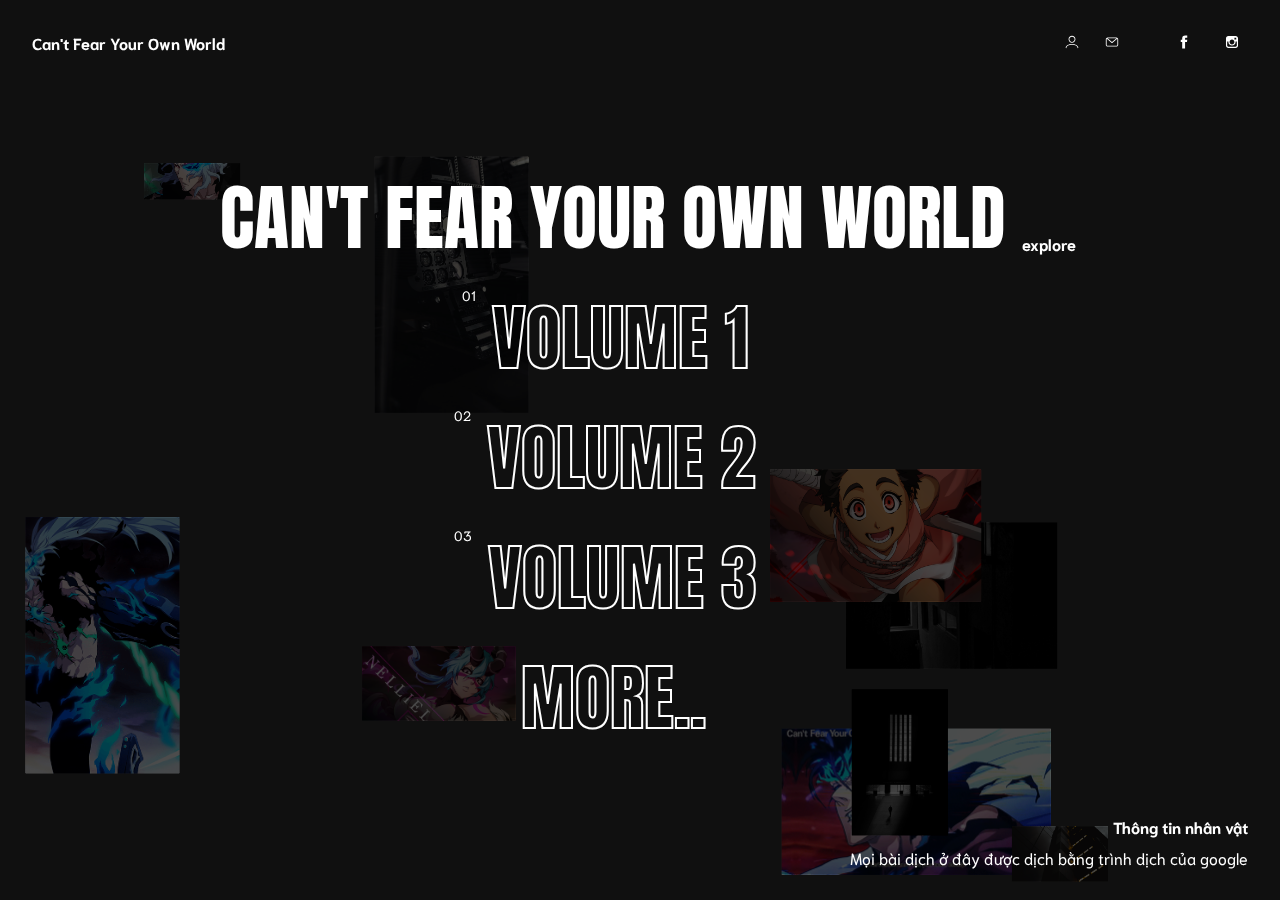
<file: index.html>
<!DOCTYPE html>
<html lang="en" class="no-js">
	<head>
		<meta charset="UTF-8" />
		<meta name="viewport" content="width=device-width, initial-scale=1">
		<title>Bleach Novels | Atom.</title>
		<meta name="description" content="A layout where one can switch between image grid previews." />
		<meta name="keywords" content="image grid, css grid, animation, parallax, layout, template" />
		<meta name="author" content="Codrops" />
		<link rel="icon" href="https://www.bleach-bravesouls.com/assets/img/favicon.ico">
		<link href="https://fonts.googleapis.com/css?family=Anton|Niramit:400,600,700" rel="stylesheet">
		<link rel="stylesheet" type="text/css" href="css/base.css" />
		<script>document.documentElement.className="js";var supportsCssVars=function(){var e,t=document.createElement("style");return t.innerHTML="root: { --tmp-var: bold; }",document.head.appendChild(t),e=!!(window.CSS&&window.CSS.supports&&window.CSS.supports("font-weight","var(--tmp-var)")),t.parentNode.removeChild(t),e};supportsCssVars()||alert("Please view this demo in a modern browser that supports CSS Variables.");</script>
		<!--script src="//tympanus.net/codrops/adpacks/analytics.js"></script-->
	</head>
	<body class="loading">
		<svg class="hidden">
			<symbol id="icon-arrow" viewBox="0 0 24 24">
				<title>arrow</title>
				<polygon points="6.3,12.8 20.9,12.8 20.9,11.2 6.3,11.2 10.2,7.2 9,6 3.1,12 9,18 10.2,16.8 "/>
			</symbol>
		</svg>
		<main>
			<div class="frame">
				<header class="codrops-header">
					<h1 class="codrops-header__title"><a href="/bleachnovels/CFYOW.html">Thông tin nhân vật</a></h1>
					<div class="codrops-header__links">
					Mọi bài dịch ở đây được dịch bằng trình dịch của google
					</div>
				</header>
				<h2 class="pageheader">Can't Fear Your Own World</h2>
				<nav class="menutop">
					<a class="menutop__item">
						<svg class="svg-icon" viewBox="0 0 20 20">
							<path fill="none" d="M10,10.9c2.373,0,4.303-1.932,4.303-4.306c0-2.372-1.93-4.302-4.303-4.302S5.696,4.223,5.696,6.594C5.696,8.969,7.627,10.9,10,10.9z M10,3.331c1.801,0,3.266,1.463,3.266,3.263c0,1.802-1.465,3.267-3.266,3.267c-1.8,0-3.265-1.465-3.265-3.267C6.735,4.794,8.2,3.331,10,3.331z"></path>
							<path fill="none" d="M10,12.503c-4.418,0-7.878,2.058-7.878,4.685c0,0.288,0.231,0.52,0.52,0.52c0.287,0,0.519-0.231,0.519-0.52c0-1.976,3.132-3.646,6.84-3.646c3.707,0,6.838,1.671,6.838,3.646c0,0.288,0.234,0.52,0.521,0.52s0.52-0.231,0.52-0.52C17.879,14.561,14.418,12.503,10,12.503z"></path>
						</svg></a>
					<a class="menutop__item">
						<svg class="svg-icon" viewBox="0 0 20 20">
							<path fill="none" d="M16.999,4.975L16.999,4.975C16.999,4.975,16.999,4.975,16.999,4.975c-0.419-0.4-0.979-0.654-1.604-0.654H4.606c-0.584,0-1.104,0.236-1.514,0.593C3.076,4.928,3.05,4.925,3.037,4.943C3.034,4.945,3.035,4.95,3.032,4.953C2.574,5.379,2.276,5.975,2.276,6.649v6.702c0,1.285,1.045,2.329,2.33,2.329h10.79c1.285,0,2.328-1.044,2.328-2.329V6.649C17.724,5.989,17.441,5.399,16.999,4.975z M15.396,5.356c0.098,0,0.183,0.035,0.273,0.055l-5.668,4.735L4.382,5.401c0.075-0.014,0.145-0.045,0.224-0.045H15.396z M16.688,13.351c0,0.712-0.581,1.294-1.293,1.294H4.606c-0.714,0-1.294-0.582-1.294-1.294V6.649c0-0.235,0.081-0.445,0.192-0.636l6.162,5.205c0.096,0.081,0.215,0.122,0.334,0.122c0.118,0,0.235-0.041,0.333-0.12l6.189-5.171c0.099,0.181,0.168,0.38,0.168,0.6V13.351z"></path>
						</svg>
					</a>
					
					<a class="menutop__item menutop__item--social" href="https://fb.com/thaitran9x">
					<svg class="svg-icon" viewBox="0 0 20 20">
							<path fill="none" d="M11.344,5.71c0-0.73,0.074-1.122,1.199-1.122h1.502V1.871h-2.404c-2.886,0-3.903,1.36-3.903,3.646v1.765h-1.8V10h1.8v8.128h3.601V10h2.403l0.32-2.718h-2.724L11.344,5.71z"></path>
						</svg></a>
					<a class="menutop__item menutop__item--social" href="https://instagram.com/anton.thai">
					<svg class="svg-icon" viewBox="0 0 20 20">
							<path fill="none" d="M14.52,2.469H5.482c-1.664,0-3.013,1.349-3.013,3.013v9.038c0,1.662,1.349,3.012,3.013,3.012h9.038c1.662,0,3.012-1.35,3.012-3.012V5.482C17.531,3.818,16.182,2.469,14.52,2.469 M13.012,4.729h2.26v2.259h-2.26V4.729z M10,6.988c1.664,0,3.012,1.349,3.012,3.012c0,1.664-1.348,3.013-3.012,3.013c-1.664,0-3.012-1.349-3.012-3.013C6.988,8.336,8.336,6.988,10,6.988 M16.025,14.52c0,0.831-0.676,1.506-1.506,1.506H5.482c-0.831,0-1.507-0.675-1.507-1.506V9.247h1.583C5.516,9.494,5.482,9.743,5.482,10c0,2.497,2.023,4.52,4.518,4.52c2.494,0,4.52-2.022,4.52-4.52c0-0.257-0.035-0.506-0.076-0.753h1.582V14.52z"></path>
						</svg></a>
				</nav>
			</div>
			<nav class="menu">
				<div class="menu__item">
					<span class="menu__item-number"></span>
					<span class="menu__item-textwrap"><span class="menu__item-text">Can't Fear Your Own World</span></span>
					<a class="menu__item-link">explore</a>
				</div>
				<div class="menu__item">
					<span class="menu__item-number">01</span>
					<span class="menu__item-textwrap"><span class="menu__item-text"> Volume 1</span></span>
					<a class="menu__item-link">explore</a>
				</div>
				<div class="menu__item">
					<span class="menu__item-number">02</span>
					<span class="menu__item-textwrap"><span class="menu__item-text">Volume 2</span></span>
					<a class="menu__item-link">explore</a>
				</div>
				<div class="menu__item">
					<span class="menu__item-number">03</span>
					<span class="menu__item-textwrap"><span class="menu__item-text">Volume 3</span></span>
					<a class="menu__item-link">explore</a>
				</div>
				<div class="menu__item">
					<span class="menu__item-number"></span>
					<span class="menu__item-textwrap"><span class="menu__item-text">More..</span></span>
					<a class="menu__item-link">explore</a>
				</div>
			</nav>
			<div class="page page--preview">
				<div class="gridwrap">
					<div class="grid grid--layout-1">
						<div class="grid__item" style="background-image: url(img/1.png)"></div>
						<div class="grid__item" style="background-image: url(img/6.png)"></div>
						<div class="grid__item" style="background-image: url(img/No1.gif)"></div>
						<div class="grid__item" style="background-image: url(img/4.jpg)"></div>
						
						<div class="grid__item" style="background-image: url(img/2.jpg)"></div>
						<div class="grid__item" style="background-image: url(img/5.png)"></div>
						<div class="grid__item" style="background-image: url(img/6.jpg)"></div>
						<div class="grid__item" style="background-image: url(img/3.jpg)"></div>
						<div class="grid__item" style="background-image: url(img/hikone.png)"></div>
					</div>
					
				
					<div class="grid grid--layout-2">
						<div class="grid__item" style="background-image: url(img/vol_1/can_t_fear_your_own_world__tokinada_and_hikone_by_blackbommer22_dbjl4py.png)"></div>
						<div class="grid__item" style="background-image: url(img/vol_1/2.png)"></div>
						<div class="grid__item" style="background-image: url(img/vol_1/can_t_fear_your_own_world__3_clans_by_blackbommer22_dbjl6j1.png)"></div>
						
						<div class="grid__item" style="background-image: url(img/vol_1/can_t_fear_your_own_world__grimmjow_jaegerjaquez_by_blackbommer22_dbjl46c.png)"></div>
						<div class="grid__item" style="background-image: url(img/vol_1/12.png)"></div>
						
						<div class="grid__item" style="background-image: url(img/vol_1/can_t_fear_your_own_world__rudbornn_and_bambietta_by_blackbommer22_dbjl0sj.png)"></div>
						<div class="grid__item" style="background-image: url(img/vol_1/can_t_fear_your_own_world__seinosuke_yamada_by_blackbommer22_dbjl1le.png)"></div>
						<div class="grid__item" style="background-image: url(img/vol_1/1.png)"></div>
						<div class="grid__item" style="background-image: url(img/vol_1/can_t_fear_your_own_world__ginjo_and_tsukishima_by_blackbommer22_dbjl5xm.png)"></div>
					</div>
					
					
					<div class="grid grid--layout-3">
						<div class="grid__item" style="background-image: url(img/vol_2/9.png)"></div>
						<div class="grid__item" style="background-image: url(img/No3.gif)"></div>
						<div class="grid__item" style="background-image: url(img/vol_2/3.jpg)"></div>
						<div class="grid__item" style="background-image: url(img/vol_2/4.png)"></div>
						<div class="grid__item" style="background-image: url(img/vol_2/5.png)"></div>
						<div class="grid__item" style="background-image: url(img/vol_2/6.png)"></div>
						<div class="grid__item" style="background-image: url(img/vol_2/2.jpg)"></div>
						<div class="grid__item" style="background-image: url(img/vol_2/8.png)"></div>
						<div class="grid__item" style="background-image: url(img/vol_2/1.jpg)"></div>
						<div class="grid__item" style="background-image: url(img/vol_2/10.png)"></div>
						<div class="grid__item" style="background-image: url(img/vol_2/11.png)"></div>
						<div class="grid__item" style="background-image: url(img/vol_2/12.png)"></div>
					</div>
					
					
					<div class="grid grid--layout-4">
						<div class="grid__item" style="background-image: url(img/vol_3/12.png)"></div>
						<div class="grid__item" style="background-image: url(img/vol_3/2.png)"></div>
						<div class="grid__item" style="background-image: url(img/vol_3/3.jpg)"></div>
						<div class="grid__item" style="background-image: url(img/vol_3/4.png)"></div>
						<div class="grid__item" style="background-image: url(img/vol_3/5.png)"></div>
						<div class="grid__item" style="background-image: url(img/vol_3/10.png)"></div>
						<div class="grid__item" style="background-image: url(img/vol_3/9.png)"></div>
						<div class="grid__item" style="background-image: url(img/vol_3/8.jpg)"></div>
						
					</div>
					
					
					<div class="grid grid--layout-5">
						<div class="grid__item" style="background-image: url(img/1.png)"></div>
						<div class="grid__item" style="background-image: url(img/vol_2/3.jpg)"></div>
						<div class="grid__item" style="background-image: url(img/No10.gif)"></div>
						<div class="grid__item" style="background-image: url(img/4.jpg)"></div>
						<div class="grid__item" style="background-image: url(img/5.png)"></div>
						<div class="grid__item" style="background-image: url(img/6.jpg)"></div>
						<div class="grid__item" style="background-image: url(img/6.png)"></div>
						<div class="grid__item" style="background-image: url(img/2.jpg)"></div>
						<div class="grid__item" style="background-image: url(img/vol_3/12.png)"></div>
					</div>
					<button class="gridback"><svg class="icon icon--arrow"><use xlink:href="#icon-arrow"></use></svg></button>
				</div><!-- /gridwrap -->
				<div class="content">
					<div class="content__item">
					<div class="quote">
						“Không được tìm kiếm sự thẩm mỹ trong chiến tranh.<br/>Hay là tìm sự hấp dẫn của cái chết.<br/>
Đừng có nghĩ cuộc sống bạn là của riêng bạn.<br/>
Nếu mong muốn của bạn là bảo vệ những người đứng đầu của năm quý tộc, thì phải tàn sát tất cả kẻ thù.”<br/>
—-- <br/><p style="text-align: right; font-size: 0.8rem" >Trích Bách khoan toàn thư Shinigami (phiên bản cũ của sách giáo khoa Shino Academy).</p>
						<hr/>
					</div>
					<h3>Sáu tháng kể từ trận chiến bảo vệ Soul King</h3>
					<h4>Lại một trận chiến mới bắt đầu</h4>
					<div style="text-align: justify;">
					<p>Nửa năm sau kết thúc cuộc chiến với Vandenreich, trong lúc Soul Society chỉ mới bắt đầu xây dựng lại đã có một sự cố khủng khiếp xảy ra.</p>
					<p>Nhiều thành viên của tộc Tsunayashiro, một trong bốn quý tộc vĩ đại, đã bị ám sát. Tokinada Tsunayashiro người kế vị cuối cùng trong danh sách đã sống sót và trở thành người đứng đầu mới của gia tộc, có liên quan với một âm mưu lớn liên quan đến chính Soul King.</p>
					<p>Một phần của kế hoạch liên quan đến việc tặng thanh Zanpakuto đánh cắp từ Oh-Etsu Nimaiya có tên là "Ikomikidomoe" cho đứa trẻ tên là Hikone Ubuginu.</p>
					<p>Shunui Kyoraku, Đội trưởng của Đội bảo vệ Tòa án 13, người học tại Học viện Soul Reaper cùng lúc với Tokinada, nghi ngờ về hành động của bạn cùng lớp cũ. Tokinada cũng là người đã giết chết người bạn thân của cựu thành viên Đội bảo vệ Tòa án 13, Kaname Tosen.</p>
					<p>Để làm cho mọi người biết rằng người đứng đầu của Tsunayashiro Clan đã thay đổi, Shuhei Hisagi được yêu cầu xuất bản một bản tin đặc biệt cho Seireitei Bulletin về chủ đề này. Cuối cùng, anh bắt đầu nghiên cứu người đàn ông tên là Tokinada Tsunayashiro.</p>
					<p>Trong khi thu thập thông tin cho bài viết của mình, Shuhei đến thế giới của người sống để thăm Kisuke Urahara. Ở đó anh biết rằng Ichigo Kurosaki không ở đây. Kisuke phỏng đoán rằng Ichigo có thể đã bị ai đó dụ dỗ khỏi Karakura Town.</p>
					<p>Đúng như dự đoán, Karakura Town đã bị cắt đứt dưới tay của một kẻ thù vô danh. Chủ mưu của âm mưu này là hai người gần gũi với Tokinada: người sáng lập tôn giáo mới "Xcution", Aura Michibane, và đồng phạm của cô, Fullbringer Yukio.</p>
					<p>Mặc dù Aura không có bất kỳ năng lực Fullbring độc nhất nào của riêng mình, chỉ là khả năng điều khiển linh lực cơ bản. Tuy nhiên, sức mạnh đó thôi cũng đủ để cô vượt qua Kisuke, và kết quả cuối cùng của trận chiến là Kisuke bị Aura bắt giử.</p>
					<p>Trong khi đó, theo lệnh từ Tokinada, Hikone Ubuginu bắt đầu chiến đấu chống lại Quincies và Arrancars còn sống sót trong Hueco Mundo. Hikone cũng xuất hiện ở Quận Rukon và vượt qua trận chiến với cả Fullbringers và Soul Reaper. Cậu ta có thể áp đảo bất kỳ đối thủ nào nhờ sức mạnh khủng khiếp của Zanpakuto.</p>
					<p>Các trận chiến trong Thế giới loài người, Soul Society và Hueco Mundo đều là một phần trong kế hoạch của Tokinada, và không lâu sau đó, kế hoạch đó sẽ thành hiện thực.</p>
					<p>Bí ẩn của Soul King, sự trả giá cho những sai trái cổ xưa của Soul Society và giới hạn của đạo đức con người sẽ được tiết lộ và thử bởi âm mưu này.</p>
					Soul Reaper duy nhất nắm giữ chìa khóa cho cuộc xung đột này. Một Soul Reaper vẫn chưa đạt được Bankai và không phù hợp để cứu thế giới: Đội phó đội 9, Shuhei Hisagi. </p>
					<p>Câu chuyện này liên quan đến sự phát triển và niềm tự hào của một Soul Reaper, nhưng nó là ánh sáng cho thế giới mới.</p>
						
					</div>
						<br/><p style="text-align: right; font-size: 1rem" >Các bạn có thể <a href="https://missstormcaller.tumblr.com/CFYOW">xem bản eng đầy đủ tại đây</a>!</p>
					</div>
					
					
					
					
					<div class="content__item">
						<a href="https://missstormcaller.tumblr.com/post/160279800132/cant-fear-your-own-world-part-1-full-translation">Phần mở đầu</a> <hr/><br/>
						<a href="http://missstormcaller.tumblr.com/post/160685232502/cant-fear-your-own-world-part-2-full-translation">Chapter 1: Kaname & AIZEN / Tokinada & Hikone (by missstormcaller)</a> <hr/>
						<a href="http://missstormcaller.tumblr.com/post/161581926832/cant-fear-your-own-world-part-3-full-translation">Chapter 2: Shūhei & Kūkaku / Shūhei & GINJŌ / Shūhei & Shunsui (by missstormcaller)</a> <hr/>
						<a href="http://missstormcaller.tumblr.com/post/162010080312/cant-fear-your-own-world-part-4-full-translation">(Chapter 3 - 1 of 2) by missstormcaller</a> <hr/>
						<a href="http://missstormcaller.tumblr.com/post/162965370737/cant-fear-your-own-world-part-5-full-translation">(Chapter 3 - 2 of 2) by missstormcaller</a> <hr/>
						<a href="http://missstormcaller.tumblr.com/post/163610205357/cant-fear-your-own-world-part-6-full-translation">Chapter 4: Ikkaku & Yumichika / Shūhei & Hanatarō / Shunsui & Tokinada (by missstormcaller)</a> <hr/>
						<a href="http://missstormcaller.tumblr.com/post/165156414547/cant-fear-your-own-world-part-7-full-translation">Chapter 5 & Epilogue: Yoruichi & Byakuya & Tokinada / Tokinada & Kaname flashback(by missstormcaller)</a> <hr/><br/>
												<p style="text-align: right; font-size: 1rem" >Download: <a href="https://www.deviantart.com/blackbommer22/gallery/63888076/Can-t-Fear-Your-Own-World-Part-I">Scanned sketches by hypnodarkrai</a></p>
						
					</div>
					<div class="content__item">
						<a href="http://missstormcaller.tumblr.com/post/170196591922/cant-fear-your-own-world-volii-part-1-full">Mở đầu + Chap 6 + 7 (1/3): Tokinada origins & Tusnayahiro Family / URAHARA & Shūhei</a> <hr/>
						<a href="http://missstormcaller.tumblr.com/post/170584984767/cant-fear-your-own-world-volii-part-2-full">Chapter 7 (2/3): Candice, Mayuri and his zombie Corpse Corps (by missstormcaller)</a> <hr/>
						<a href="http://missstormcaller.tumblr.com/post/172101705472/cant-fear-your-own-world-vol-ii-part-3-full">Chapter 7 (3/3): URAHARA & Shūhei / Orihime confirmed as a fullbringer (by missstormcaller)</a> <hr/>
						<a href="http://missstormcaller.tumblr.com/post/176455863107/cant-fear-your-own-world-vol-ii-part-4-full">Chapter 8 - 1/2: HARRIBEL & Nel / Grimmjow & Shinji / URAHARA & Shūhei (by missstormcaller)</a> <hr/>
						<a href="http://missstormcaller.tumblr.com/post/177210168272/cant-fear-your-own-world-vol-ii-part-5-full">Chapter 8 - 2/2: Quincy vs. Arrancar / Ichigo and others are in West Japan (by missstormcaller)</a> <hr/>
						<a href="http://missstormcaller.tumblr.com/post/177699306957/cant-fear-your-own-world-vol-ii-part-6-full">Chapter 9 (1/3): GINJŌ & TSUKISHIMA vs. Grimmjow (by missstormcaller)</a> <hr/>
						<a href="http://missstormcaller.tumblr.com/post/178710357217/cant-fear-your-own-world-vol-ii-part-7-full">Chapter 9 (2/3): Grimmjow vs. Luppi / Shinji & Hikone (by missstormcaller)</a> <hr/>
						<a href="http://missstormcaller.tumblr.com/post/179056030917/cant-fear-your-own-world-vol-ii-part-8-full">Chap 9 (3/3): Grimmjow vs. Luppi (by missstormcaller)</a> <hr/>
						<a href="http://missstormcaller.tumblr.com/post/181779241607/cant-fear-your-own-world-vol-ii-part-9-full">Chap 10 (1/2): Shūhei vs. Aura (by missstormcaller)</a> <hr/>
						<a href="http://missstormcaller.tumblr.com/post/182720423517/cant-fear-your-own-world-vol-ii-part-10-full">Chap 10 (2/2): Shūhei vs. Aura (by missstormcaller)</a> <hr/>
						<a href="http://missstormcaller.tumblr.com/post/183192076532/cant-fear-your-own-world-vol-ii-part-11-full">Chap 11 (1/2): Grimmjow vs. Luppi (by missstormcaller)</a> <hr/>
						<a href="http://missstormcaller.tumblr.com/post/183389761892/cant-fear-your-own-world-vol-ii-part-12-full">Chap 11 (2/2): Yoruichi & Soi-Fon vs. Tokinada (by missstormcaller)</a> <hr/>
						<a href="http://missstormcaller.tumblr.com/post/183588177542/cant-fear-your-own-world-vol-ii-part-13-full">Chap 12: Shūhei vs. Aura / Aura Origin (by missstormcaller)</a> <hr/>
						<a href="https://missstormcaller.tumblr.com/post/184828573102/cant-fear-your-own-world-vol-ii-part-14-full">Chap 13: URAHARA vs. Aura (by missstormcaller)</a> <hr/>
						<a href="https://missstormcaller.tumblr.com/post/185478384102/cant-fear-your-own-world-vol-ii-part-15-full">Chap 14 (1/2): Hikone vs. Arrancar & Fullbringers & Quincies (by missstormcaller)</a> <hr/>
						<a href="https://missstormcaller.tumblr.com/post/186949471617/cant-fear-your-own-world-vol-ii-part-16-full">Chap 14 (2/2): Hikone vs. Arrancar & Fullbringers & Quincies (by missstormcaller)</a> <hr/>
						<a href="https://www.reddit.com/r/bleach/comments/9nr3bb/1st_portion_of_cant_fear_your_own_world_ii_part/">Chap 15: Yoruichi & Soi-Fon vs. Tokinada (by scheneizel)</a> <hr/>
						<a href="https://www.reddit.com/r/bleach/comments/9p2oxv/2nd_portion_of_cant_fear_your_own_world_ii_part/">Chap 16: Alliance are recruited / Aura & Tokinada / Shūhei & Urahara Shop (by scheneizel)</a> <hr/>
						<a href="https://www.reddit.com/r/bleach/comments/9rwobn/first_half_of_cant_fear_your_own_world_ii_part_15/">Chap 17: Alliance of Soul Reapers & Arrancars & Fullbringers & Quincies (by scheneizel)</a> <hr/>
						<a href="https://www.reddit.com/r/bleach/comments/9t2mej/second_half_of_cant_fear_your_own_world_ii_part/">Chap 18: Alliance head to Valley of Screams / Shinji's bankai (by scheneizel)</a> <hr/>
						
						<p style="text-align: right; font-size: 1rem" >Download: <a href="https://imgur.com/a/ZN3yVxS">Scanned sketches by hypnodarkrai</a></p>
						<p style="text-align: right; font-size: 1rem" >Download: <a href="https://imgur.com/a/iE1jSF8">Scanned colour sketches by hypnodarkrai</a></p>
												
					</div>
					<div class="content__item">
						Nothing here !!!
					</div>
					<div class="content__item">
						Nothing here !!!
					</div>
				</div>
			</div><!-- /page -->
		</main>
		<script src="js/imagesloaded.pkgd.min.js"></script>
		<script src="js/TweenMax.min.js"></script>
		<script src="js/AnimatedGridPreviews.js"></script>
	</body>
</html>
</file>
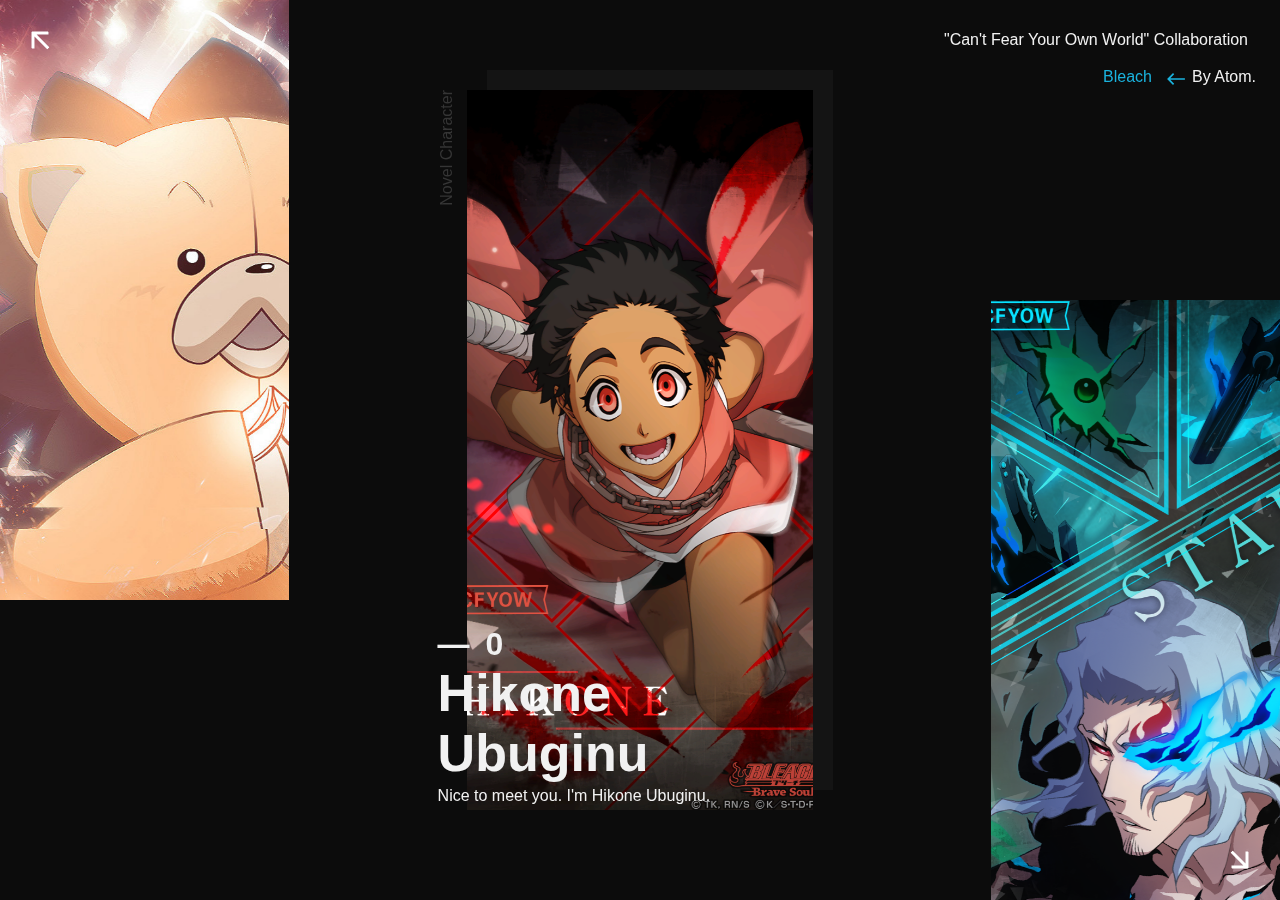
<file: CFYOW.html>
<!DOCTYPE html>
<html lang="en" class="no-js">
	<head>
		<meta charset="UTF-8" />
		<meta name="viewport" content="width=device-width, initial-scale=1">

		<title>Bleach - Can't Fear Your Own World Collaboration Site</title>
		<meta name="description" content="A triple view diagonal slideshow with content preview." />
		<meta name="keywords" content="" />
		<meta name="author" content="Codrops" />
		<link rel="shortcut icon" href="favicon.ico">
		<link rel="stylesheet" type="text/css" href="css/DiagonalSlideshow.css" />
		<link rel="icon" href="https://www.bleach-bravesouls.com/assets/img/favicon.ico">
		<script>
		document.documentElement.className = "js";
		var supportsCssVars = function() { var e, t = document.createElement("style"); return t.innerHTML = "root: { --tmp-var: bold; }", document.head.appendChild(t), e = !!(window.CSS && window.CSS.supports && window.CSS.supports("font-weight", "var(--tmp-var)")), t.parentNode.removeChild(t), e };
		supportsCssVars() || alert("Please view this demo in a modern browser that supports CSS Variables.");
		</script>
	</head>
	<body class="loading">
		<svg class="hidden">
			<symbol id="icon-arrow" viewBox="0 0 24 24">
				<title>arrow</title>
				<polygon points="6.3,12.8 20.9,12.8 20.9,11.2 6.3,11.2 10.2,7.2 9,6 3.1,12 9,18 10.2,16.8 " />
			</symbol>
			<symbol id="icon-drop" viewBox="0 0 24 24">
				<title>drop</title>
				<path d="M12,21c-3.6,0-6.6-3-6.6-6.6C5.4,11,10.8,4,11.4,3.2C11.6,3.1,11.8,3,12,3s0.4,0.1,0.6,0.3c0.6,0.8,6.1,7.8,6.1,11.2C18.6,18.1,15.6,21,12,21zM12,4.8c-1.8,2.4-5.2,7.4-5.2,9.6c0,2.9,2.3,5.2,5.2,5.2s5.2-2.3,5.2-5.2C17.2,12.2,13.8,7.3,12,4.8z" />
				<path d="M12,18.2c-0.4,0-0.7-0.3-0.7-0.7s0.3-0.7,0.7-0.7c1.3,0,2.4-1.1,2.4-2.4c0-0.4,0.3-0.7,0.7-0.7c0.4,0,0.7,0.3,0.7,0.7C15.8,16.5,14.1,18.2,12,18.2z" />
			</symbol>
			<symbol id="icon-longarrow" viewBox="0 0 54 24">
				<title>longarrow</title>
				<path d="M.42 11.158L12.38.256c.333-.27.696-.322 1.09-.155.395.166.593.467.593.903v6.977h38.87c.29 0 .53.093.716.28.187.187.28.426.28.716v5.98c0 .29-.093.53-.28.716a.971.971 0 0 1-.716.28h-38.87v6.977c0 .416-.199.717-.592.903-.395.167-.759.104-1.09-.186L.42 12.62a1.018 1.018 0 0 1 0-1.462z" />
			</symbol>
			<symbol id="icon-navarrow" viewBox="0 0 408 408">
				<title>navarrow</title>
				<polygon fill="#fff" fill-rule="nonzero" points="204 0 168.3 35.7 311.1 178.5 0 178.5 0 229.5 311.1 229.5 168.3 372.3 204 408 408 204"></polygon>
			</symbol>
		</svg>
		<main>
			<div class="frame">
				<header class="codrops-header">
					<h1 class="codrops-header__title">"Can't Fear Your Own World" Collaboration</h1>
					<div class="codrops-links">
						<a class="github" href="/bleachnovels/">Bleach</a>
						<a class="codrops-icon codrops-icon--prev" onclick="back()" title="Previous">
							<svg class="icon icon--arrow">
								<use xlink:href="#icon-arrow"></use>
							</svg>
						</a>
						<p>By Atom.</p>

					</div>
				</header>
			</div>
			<div class="slideshow">
				<div class="slideshow__deco"></div>

				<div class="slide">
					<div class="slide__img-wrap">
						<div class="slide__img" style="background-image: url(img/hikone.png);"></div>
					</div>
					<div class="slide__side">Novel Character</div>
					<div class="slide__title-wrap">
						<span class="slide__number">0</span>
						<h3 class="slide__title">Hikone Ubuginu</h3>
						<h4 class="slide__subtitle">Nice to meet you. I'm Hikone Ubuginu.</h4>
					</div>
				</div>

				<div class="slide">
					<div class="slide__img-wrap">
						<div class="slide__img" style="background-image: url(img/stark.png);"></div>
					</div>
					<div class="slide__side">Espada &amp; Fraccions</div>
					<div class="slide__title-wrap">
						<span class="slide__number">No. 1</span>
						<h3 class="slide__title">Coyote Stark</h3>
						<h4 class="slide__subtitle">There is nowhere in this world to hide!</h4>
					</div>
				</div>

				<div class="slide">
					<div class="slide__img-wrap">
						<div class="slide__img" style="background-image: url(img/nelliel.png);"></div>
					</div>
					<div class="slide__side">Espada &amp; Fraccions</div>
					<div class="slide__title-wrap">
						<span class="slide__number">No. 3 (Old)</span>
						<h3 class="slide__title">Nelliel Tu Odelschwanck</h3>
						<h4 class="slide__subtitle">We also have things we must protect. That is all there is to it.</h4>
					</div>
				</div>

				<div class="slide">
					<div class="slide__img-wrap">
						<div class="slide__img" style="background-image: url(img/nnoitora.png);"></div>
					</div>

					<div class="slide__side">Espada &amp; Fraccions</div>
					<div class="slide__title-wrap">
						<span class="slide__number">No. 5</span>
						<h3 class="slide__title">Nnoitra Gilga</h3>
						<h4 class="slide__subtitle">I don't remember any of the worthless scum i've cut to pieces.</h4>
					</div>
				</div>

				<div class="slide">
					<div class="slide__img-wrap">
						<div class="slide__img" style="background-image: url(img/grimmjow.png);"></div>
					</div>
					<div class="slide__side">Espada &amp; Fraccions</div>
					<div class="slide__title-wrap">
						<span class="slide__number">No. 6</span>
						<h3 class="slide__title">Grimmjow Jaegerjaquez</h3>
						<h4 class="slide__subtitle">I don't need a reason to fight. I just follow my instincts.</h4>
					</div>
				</div>

				<div class="slide">
					<div class="slide__img-wrap">
						<div class="slide__img" style="background-image: url(img/zommari.png);"></div>
					</div>
					<div class="slide__side">Espada &amp; Fraccions</div>
					<div class="slide__title-wrap">
						<span class="slide__number">No. 7</span>
						<h3 class="slide__title">Zommari Rureaux</h3>
						<h4 class="slide__subtitle">Receive my love!</h4>
					</div>
				</div>

				<div class="slide">
					<div class="slide__img-wrap">
						<div class="slide__img" style="background-image: url(img/szayelaporro.png);"></div>
					</div>
					<div class="slide__side">Espada &amp; Fraccions</div>
					<div class="slide__title-wrap">
						<span class="slide__number">No. 8</span>
						<h3 class="slide__title">Szayelaporro Grantz</h3>
						<h4 class="slide__subtitle">See the results I have managed to achieve!</h4>
					</div>
				</div>


				<div class="slide">
					<div class="slide__img-wrap">
						<div class="slide__img" style="background-image: url(img/aaroniero.png);"></div>
					</div>
					<div class="slide__side">Espada &amp; Fraccions</div>
					<div class="slide__title-wrap">
						<span class="slide__number">No. 9</span>
						<h3 class="slide__title">Aaroniero Arruruerie</h3>
						<h4 class="slide__subtitle">Be devoured by me and live forever!</h4>
					</div>
				</div>

				<div class="slide">
					<div class="slide__img-wrap">
						<div class="slide__img" style="background-image: url(img/yammy.png);"></div>
					</div>
					<div class="slide__side">Espada &amp; Fraccions</div>
					<div class="slide__title-wrap">
						<span class="slide__number">No. 10</span>
						<h3 class="slide__title">Yammy Llargo</h3>
						<h4 class="slide__subtitle">Quit bothering me, you worm!</h4>
					</div>
				</div>

				<div class="slide">
					<div class="slide__img-wrap">
						<div class="slide__img" style="background-image: url(img/Kon.jpg);"></div>
					</div>
					<div class="slide__side">Others</div>
					<div class="slide__title-wrap">
						<span class="slide__number">Strongest</span>
						<h3 class="slide__title">Kon</h3>
						<h4 class="slide__subtitle">As I trembled in fear I would think... life isn't something that should be taken from others.</h4>
					</div>
				</div>

				<button class="nav nav--prev">
					<svg class="icon icon--navarrow-prev">
						<use xlink:href="#icon-navarrow"></use>
					</svg>
				</button>
				<button class="nav nav--next">
					<svg class="icon icon--navarrow-next">
						<use xlink:href="#icon-navarrow"></use>
					</svg>
				</button>
			</div>
			<div class="content">

				<div class="content__item">
					<span class="content__number">0</span>
					<h3 class="content__title">Hikone Ubuginu</h3>
					<h4 class="content__subtitle">"Nice to meet you. I'm Hikone Ubuginu."</h4>
					<div class="content__text">Một đứa trẻ hết sức dễ thương (không phân biệt là trai hay gái). Cô (cậu) bé hoàn toàn nghe theo Tokinada.<br/> Mặc dù thoạt nhìn có vẻ chỉ là một đứa trẻ bình thường, nhưng sức mạnh của cu cậu có thể sánh ngang một Đội trưởng, với Linh lực áp đảo trên mọi chiến trường. <br/> Zanpakuto của cu câụ được đặt tên là Ikomikidomoe.<br/>
					<div class="download">
					<hr/>
					<a href="https://www.bleach-bravesouls.com/en/assets/img/download/hikone.png">CFYOW Phone Wallpapers</a> by KLab </div>
					</div>
				</div>

				<div class="content__item">
					<span class="content__number">1</span>
					<h3 class="content__title">Coyote Stark</h3>
					<h4 class="content__subtitle">"There is nowhere in this world to hide!"</h4>
					<div class="content__text">Coyote Starrk (コヨーテ・-スターク nghĩa , Koyōte Sutāku)<br/>Sinh ngày: 19/1<br/>Chiều cao: 1.87m<br/>Cân nặng: 77 kg<br/>Cấp: Espada 1 trong quân đoàn Aizen<br/>
					<div class="download">
					<hr/>
					<a  href="https://www.bleach-bravesouls.com/en/assets/img/download/stark.png">CFYOW Phone Wallpapers</a> by KLab</div>
					</div>
				</div>

				<div class="content__item">
					<span class="content__number">3</span>
					<h3 class="content__title">Nelliel Tu Odelschwanck</h3>
					<h4 class="content__subtitle">"We also have things we must protect. That is all there is to it."</h4>
					<div class="content__text">Nelliel Tu Odelschwanck (ネリエル·トゥ·オーデルシュヴァンク, Nerieru Tu Ōderushuvanku)<br/>Ngày sinh: 24/4<br/>Chiều cao: 1m76<br/>Cân nặng: 63kg<br/>Cấp: Cựu Espada 3<br/>Dạng giải phóng: Gamuza<br/>
					<div class="download">
					<hr/>
					<a  href="https://www.bleach-bravesouls.com/en/assets/img/download/nelliel.png">CFYOW Phone Wallpapers </a> by KLab </div>
					</div>
				</div>

				<div class="content__item">
					<span class="content__number">5</span>
					<h3 class="content__title">Nnoitra Gilga</h3>
					<h4 class="content__subtitle">"I don't remember any of the worthless scum i've cut to pieces."</h4>
					<div class="content__text">Nnoitra Gilga (ノイトラ・ジルガ, Noitora Jiruga; Viz:Nnoitora Gilga)<br/>Ngày sinh: 11/11<br/>Chiều cao: 2m15<br/>Cân nặng: 93 kg<br/>Cấp: Espada 5<br/>Dạng giải phóng: Santa Teresa<br/>
					<div class="download">
					<hr/>
					<a href="https://www.bleach-bravesouls.com/en/assets/img/download/nnoitra.png">CFYOW Phone Wallpapers</a> by KLab </div>
					</div>
				</div>

				<div class="content__item">
					<span class="content__number">6</span>
					<h3 class="content__title">Grimmjow Jaegerjaquez</h3>
					<h4 class="content__subtitle">"I don't need a reason to fight. I just follow my instincts."</h4>
					<div class="content__text">Grimmjow Jaegerjaquez (グリムジョー・ジャガージャック, Gurimujō Jagājakku).<br/>

					Ngày sinh: 3/7.<br/>Chiều cao: 1m86.<br/>Cân nặng: 80kg.<br/>Dạng giải phóng: Pantera<br/>
					<div class="download">
					<hr/>
					<a  href="https://www.bleach-bravesouls.com/en/assets/img/download/grimmjow.png">CFYOW Phone Wallpapers</a> by KLab</div>
					</div>
				</div>

				<div class="content__item">
					<span class="content__number">7</span>
					<h3 class="content__title">Zommari Rureaux</h3>
					<h4 class="content__subtitle">"Receive my love!"</h4>
					<div class="content__text">Zommari Rureaux (No 7) (ゾマリ・ルルー, Zomari Rurū)<br/>Ngày sinh: 13/10<br/>Chiều cao: 1m96<br/>Cân nặng: 100kg<br/>Cấp: Espada 7<br/>Dạng giải phóng: Brujeria</div>
				</div>

				<div class="content__item">
					<span class="content__number">8</span>
					<h3 class="content__title">Szayelaporro Grantz</h3>
					<h4 class="content__subtitle">"See the results I have managed to achieve!"</h4>
					<div class="content__text">Szayelaporro Granz (No 8) (ザエルアポロ・グランツ, Zaeruaporo Gurantsu)<br/>Ngày sinh: 22/6<br/>Chiều cao: 1m85<br/>Cân nặng: 67kg<br/>Cấp: Espada số 8<br/>Dạng giải phóng: Fornicaras</div>
				</div>
				<div class="content__item">
					<span class="content__number">9</span>
					<h3 class="content__title">Aaroniero Arrurueriee</h3>
					<h4 class="content__subtitle">"Be devoured by me and live forever!"</h4>
					<div class="content__text">Aaroniero Arruruerie (No 9)(アーロニーロ・アルルエリ, Āronīro Arurueri)<br/>Ngày sinh: 23/4<br/>Chiều cao: 2m05<br/>Cân nặng: 91kg<br/>Cấp: Espada số 9<br/>Dạng giải phóng: Glotoneria</div>
				</div>

				<div class="content__item">
					<span class="content__number">10</span>
					<h3 class="content__title">Yammy Llargo</h3>
					<h4 class="content__subtitle">"Quit bothering me, you worm!"</h4>
					<div class="content__text">Yammy Llargo (No 10) (ヤミー・リヤルゴ, Yamī Riyarugo )<br/>Ngày sinh: 3/4<br/>Chiều cao: 2m30<br/>Cân nặng: 303kg<br/>Cấp:Espada số 10, espada số 0 (sau khi giải phóng)<br/>Dạng giải phóng: Ira</div>
				</div>

				<div class="content__item">
					<span class="content__number">S</span>
					<h3 class="content__title">Kon</h3>
					<h4 class="content__subtitle">"As I trembled in fear I would think... life isn't something that should be taken from others. I was born like this! I should at least have the right to live and die freely! Whether it's humans or insects... or even us... it's the same. That's why I won't... kill anything."</h4>
					<div class="content__text">Kon (コン, Kon)<br/>Anh ta là nhân vật mạnh nhất trong vuc trụ Bleach</div>
				</div>

				<button class="content__close">
					<svg class="icon icon--longarrow">
						<use xlink:href="#icon-longarrow"></use>
					</svg>
				</button>
			</div>
		</main>
		<script src="js/imagesloaded.pkgd.min.js"></script>
		<script src="js/charming.min.js"></script>
		<script src="js/TweenMax.min.js"></script>
		<script src="js/DiagonalSlideshow.js"></script>
		<script>
      		function back(){
          		history.back();
      		}
  		</script>
	</body>
</html>
</file>
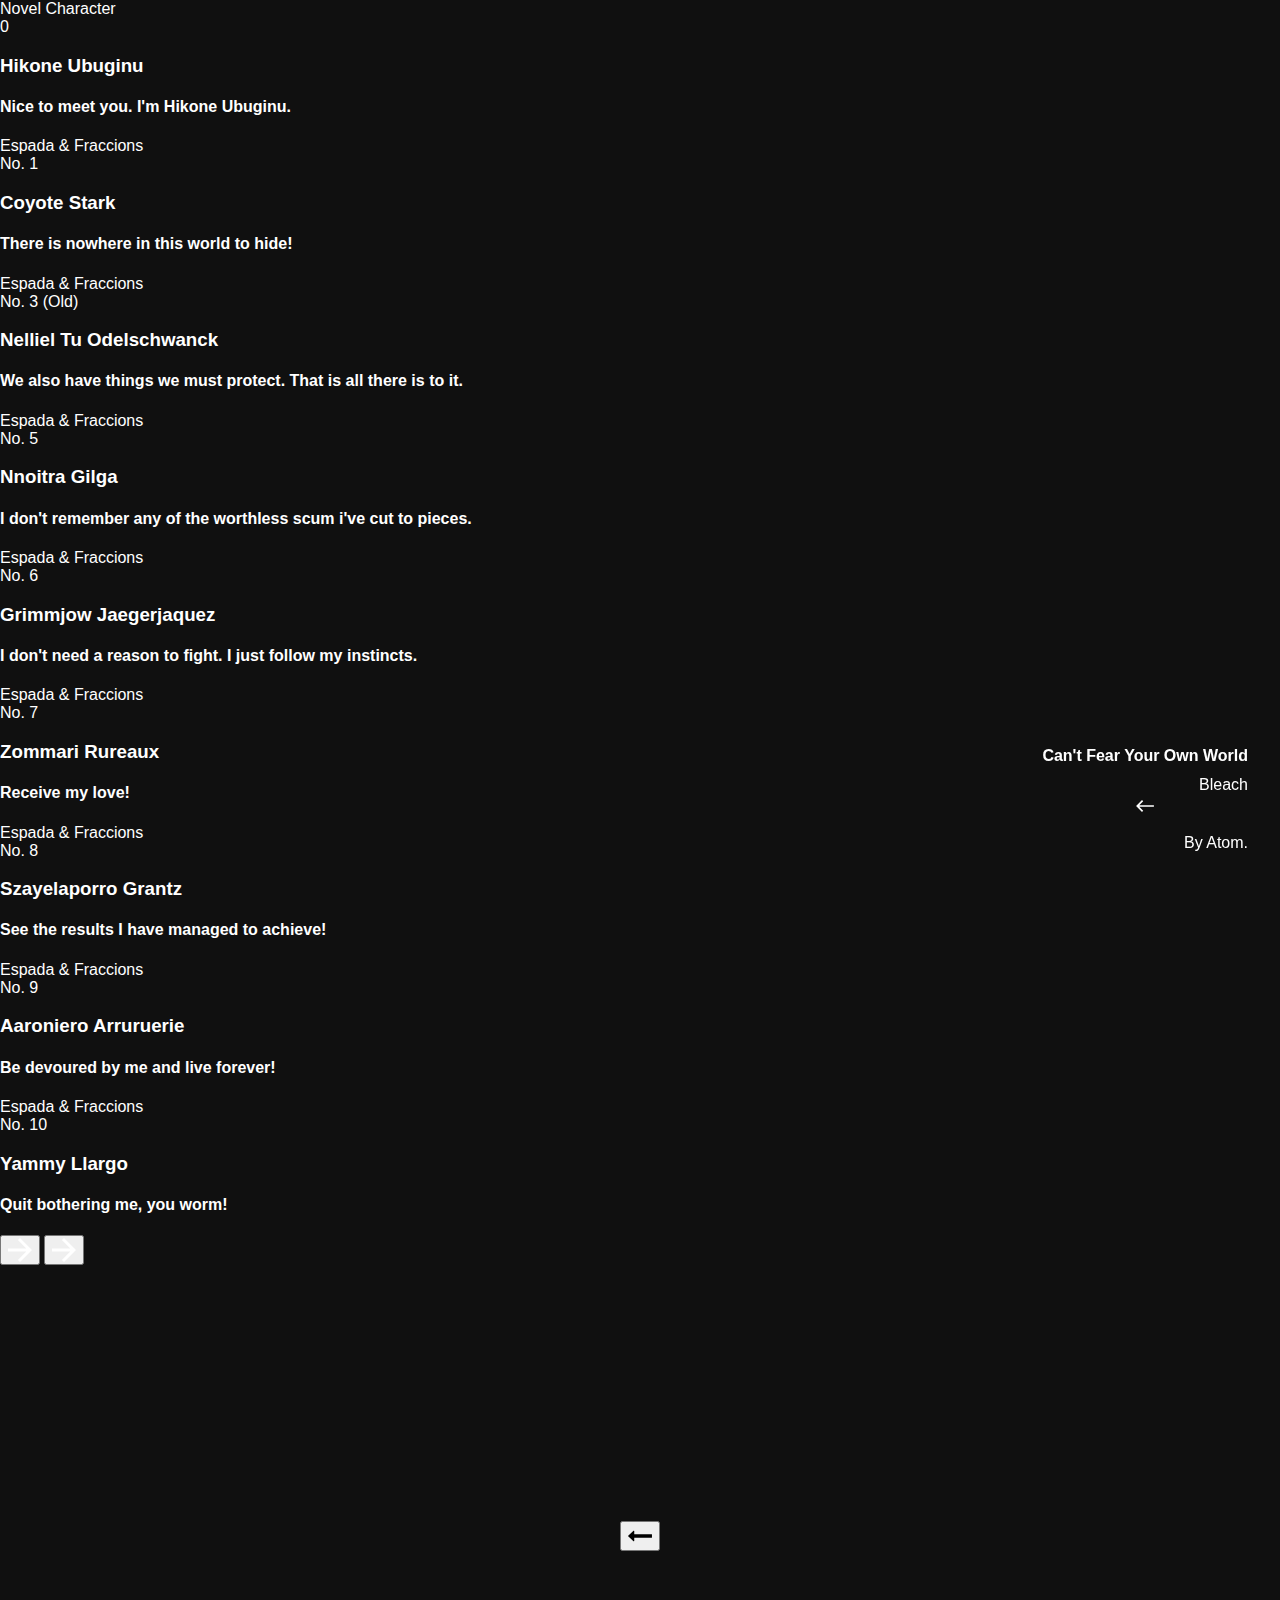
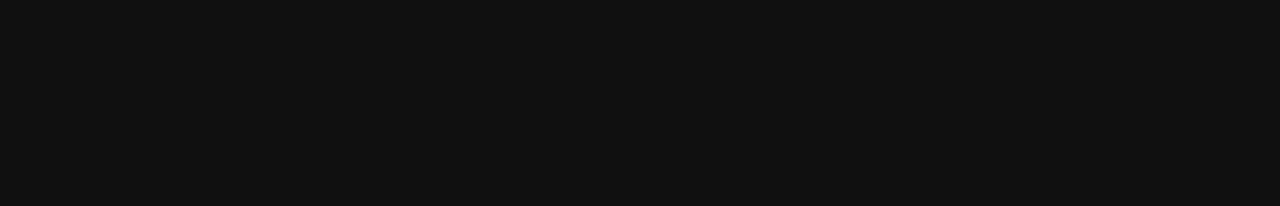
<file: thongtin.html>
<!DOCTYPE html>
<html lang="en" class="no-js">
	<head>
		<meta charset="UTF-8" />
		<meta name="viewport" content="width=device-width, initial-scale=1">
		<title>Bleach</title>
		<meta name="description" content="A triple view diagonal slideshow with content preview." />
		<meta name="keywords" content="" />
		<meta name="author" content="Codrops" />
		<link rel="shortcut icon" href="favicon.ico">
		<link rel="stylesheet" type="text/css" href="css/base.css" />
		<script>
		document.documentElement.className = "js";
		var supportsCssVars = function() { var e, t = document.createElement("style"); return t.innerHTML = "root: { --tmp-var: bold; }", document.head.appendChild(t), e = !!(window.CSS && window.CSS.supports && window.CSS.supports("font-weight", "var(--tmp-var)")), t.parentNode.removeChild(t), e };
		supportsCssVars() || alert("Please view this demo in a modern browser that supports CSS Variables.");
		</script>
	</head>
	<body class="loading">
		<svg class="hidden">
			<symbol id="icon-arrow" viewBox="0 0 24 24">
				<title>arrow</title>
				<polygon points="6.3,12.8 20.9,12.8 20.9,11.2 6.3,11.2 10.2,7.2 9,6 3.1,12 9,18 10.2,16.8 " />
			</symbol>
			<symbol id="icon-drop" viewBox="0 0 24 24">
				<title>drop</title>
				<path d="M12,21c-3.6,0-6.6-3-6.6-6.6C5.4,11,10.8,4,11.4,3.2C11.6,3.1,11.8,3,12,3s0.4,0.1,0.6,0.3c0.6,0.8,6.1,7.8,6.1,11.2C18.6,18.1,15.6,21,12,21zM12,4.8c-1.8,2.4-5.2,7.4-5.2,9.6c0,2.9,2.3,5.2,5.2,5.2s5.2-2.3,5.2-5.2C17.2,12.2,13.8,7.3,12,4.8z" />
				<path d="M12,18.2c-0.4,0-0.7-0.3-0.7-0.7s0.3-0.7,0.7-0.7c1.3,0,2.4-1.1,2.4-2.4c0-0.4,0.3-0.7,0.7-0.7c0.4,0,0.7,0.3,0.7,0.7C15.8,16.5,14.1,18.2,12,18.2z" />
			</symbol>
			<symbol id="icon-longarrow" viewBox="0 0 54 24">
				<title>longarrow</title>
				<path d="M.42 11.158L12.38.256c.333-.27.696-.322 1.09-.155.395.166.593.467.593.903v6.977h38.87c.29 0 .53.093.716.28.187.187.28.426.28.716v5.98c0 .29-.093.53-.28.716a.971.971 0 0 1-.716.28h-38.87v6.977c0 .416-.199.717-.592.903-.395.167-.759.104-1.09-.186L.42 12.62a1.018 1.018 0 0 1 0-1.462z" />
			</symbol>
			<symbol id="icon-navarrow" viewBox="0 0 408 408">
				<title>navarrow</title>
				<polygon fill="#fff" fill-rule="nonzero" points="204 0 168.3 35.7 311.1 178.5 0 178.5 0 229.5 311.1 229.5 168.3 372.3 204 408 408 204"></polygon>
			</symbol>
		</svg>
		<main>
			<div class="frame">
				<header class="codrops-header">
					<h1 class="codrops-header__title">Can't Fear Your Own World</h1>
					<div class="codrops-links">
						<a class="github" href="#">Bleach</a>
						<a class="codrops-icon codrops-icon--prev" href="#back" title="Previous">
							<svg class="icon icon--arrow">
								<use xlink:href="#icon-arrow"></use>
							</svg>
						</a>
						<p>By Atom.</p>
						
					</div>
				</header>
			</div>
			<div class="slideshow">
				<div class="slideshow__deco"></div>
				
				<div class="slide">
					<div class="slide__img-wrap">
						<div class="slide__img" style="background-image: url(img/hikone.png);"></div>
					</div>
					<div class="slide__side">Novel Character</div>
					<div class="slide__title-wrap">
						<span class="slide__number">0</span>
						<h3 class="slide__title">Hikone Ubuginu</h3>
						<h4 class="slide__subtitle">Nice to meet you. I'm Hikone Ubuginu.</h4>
					</div>
				</div>
				
				<div class="slide">
					<div class="slide__img-wrap">
						<div class="slide__img" style="background-image: url(img/stark.png);"></div>
					</div>
					<div class="slide__side">Espada &amp; Fraccions</div>
					<div class="slide__title-wrap">
						<span class="slide__number">No. 1</span>
						<h3 class="slide__title">Coyote Stark</h3>
						<h4 class="slide__subtitle">There is nowhere in this world to hide!</h4>
					</div>
				</div>
				
				<div class="slide">
					<div class="slide__img-wrap">
						<div class="slide__img" style="background-image: url(img/nelliel.png);"></div>
					</div>
					<div class="slide__side">Espada &amp; Fraccions</div>
					<div class="slide__title-wrap">
						<span class="slide__number">No. 3 (Old)</span>
						<h3 class="slide__title">Nelliel Tu Odelschwanck</h3>
						<h4 class="slide__subtitle">We also have things we must protect. That is all there is to it.</h4>
					</div>
				</div>
				
				<div class="slide">
					<div class="slide__img-wrap">
						<div class="slide__img" style="background-image: url(img/nnoitora.png);"></div>
					</div>
					
					<div class="slide__side">Espada &amp; Fraccions</div>
					<div class="slide__title-wrap">
						<span class="slide__number">No. 5</span>
						<h3 class="slide__title">Nnoitra Gilga</h3>
						<h4 class="slide__subtitle">I don't remember any of the worthless scum i've cut to pieces.</h4>
					</div>
				</div>
				
				<div class="slide">
					<div class="slide__img-wrap">
						<div class="slide__img" style="background-image: url(img/grimmjow.png);"></div>
					</div>
					<div class="slide__side">Espada &amp; Fraccions</div>
					<div class="slide__title-wrap">
						<span class="slide__number">No. 6</span>
						<h3 class="slide__title">Grimmjow Jaegerjaquez</h3>
						<h4 class="slide__subtitle">I don't need a reason to fight. I just follow my instincts.</h4>
					</div>
				</div>
				
				<div class="slide">
					<div class="slide__img-wrap">
						<div class="slide__img" style="background-image: url(img/zommari.png);"></div>
					</div>
					<div class="slide__side">Espada &amp; Fraccions</div>
					<div class="slide__title-wrap">
						<span class="slide__number">No. 7</span>
						<h3 class="slide__title">Zommari Rureaux</h3>
						<h4 class="slide__subtitle">Receive my love!</h4>
					</div>
				</div>
				
				<div class="slide">
					<div class="slide__img-wrap">
						<div class="slide__img" style="background-image: url(img/szayelaporro.png);"></div>
					</div>
					<div class="slide__side">Espada &amp; Fraccions</div>
					<div class="slide__title-wrap">
						<span class="slide__number">No. 8</span>
						<h3 class="slide__title">Szayelaporro Grantz</h3>
						<h4 class="slide__subtitle">See the results I have managed to achieve!</h4>
					</div>
				</div>
				
				
				<div class="slide">
					<div class="slide__img-wrap">
						<div class="slide__img" style="background-image: url(img/aaroniero.png);"></div>
					</div>
					<div class="slide__side">Espada &amp; Fraccions</div>
					<div class="slide__title-wrap">
						<span class="slide__number">No. 9</span>
						<h3 class="slide__title">Aaroniero Arruruerie</h3>
						<h4 class="slide__subtitle">Be devoured by me and live forever!</h4>
					</div>
				</div>
				
				<div class="slide">
					<div class="slide__img-wrap">
						<div class="slide__img" style="background-image: url(img/yammy.png);"></div>
					</div>
					<div class="slide__side">Espada &amp; Fraccions</div>
					<div class="slide__title-wrap">
						<span class="slide__number">No. 10</span>
						<h3 class="slide__title">Yammy Llargo</h3>
						<h4 class="slide__subtitle">Quit bothering me, you worm!</h4>
					</div>
				</div>

				<button class="nav nav--prev">
					<svg class="icon icon--navarrow-prev">
						<use xlink:href="#icon-navarrow"></use>
					</svg>
				</button>
				<button class="nav nav--next">
					<svg class="icon icon--navarrow-next">
						<use xlink:href="#icon-navarrow"></use>
					</svg>
				</button>
			</div>
			<div class="content">
			
				<div class="content__item">
					<span class="content__number">100</span>
					<h3 class="content__title">Hikone Ubuginu</h3>
					<h4 class="content__subtitle">"Nice to meet you. I'm Hikone Ubuginu."</h4>
					<div class="content__text">Một đứa trẻ hết sức dễ thương (không phân biệt là trai hay gái). Cô (cậu) bé hoàn toàn nghe theo Tokinada. Mặc dù thoạt nhìn có vẻ chỉ là một đứa trẻ bình thường, nhưng sức mạnh của cu cậu có thể sánh ngang một Đội trưởng, với Linh lực áp đảo trên mọi chiến trường. <br/> Zanpakuto của cu câụ được đặt tên là Ikomikidomoe.</div>
				</div>
				
				<div class="content__item">
					<span class="content__number">1</span>
					<h3 class="content__title">Coyote Stark</h3>
					<h4 class="content__subtitle">"There is nowhere in this world to hide!"</h4>
					<div class="content__text">Coyote Starrk (コヨーテ・-スターク nghĩa , Koyōte Sutāku)<br/>Sinh ngày: 19/1<br/>Chiều cao: 1.87m<br/>Cân nặng: 77 kg<br/>Cấp: Espada 1 trong quân đoàn Aizen</div>
				</div>
				
				<div class="content__item">
					<span class="content__number">3</span>
					<h3 class="content__title">Nelliel Tu Odelschwanck</h3>
					<h4 class="content__subtitle">"We also have things we must protect. That is all there is to it."</h4>
					<div class="content__text">Nelliel Tu Odelschwanck (ネリエル·トゥ·オーデルシュヴァンク, Nerieru Tu Ōderushuvanku)<br/>Ngày sinh: 24/4<br/>Chiều cao: 1m76<br/>Cân nặng: 63kg<br/>Cấp: Cựu Espada 3<br/>Dạng giải phóng: Gamuza</div>
				</div>
				
				<div class="content__item">
					<span class="content__number">5</span>
					<h3 class="content__title">Nnoitra Gilga</h3>
					<h4 class="content__subtitle">"I don't remember any of the worthless scum i've cut to pieces."</h4>
					<div class="content__text">Nnoitra Gilga (ノイトラ・ジルガ, Noitora Jiruga; Viz:Nnoitora Gilga)<br/>Ngày sinh: 11/11<br/>Chiều cao: 2m15<br/>Cân nặng: 93 kg<br/>Cấp: Espada 5<br/>Dạng giải phóng: Santa Teresa</div>
				</div>
				
				<div class="content__item">
					<span class="content__number">6</span>
					<h3 class="content__title">Grimmjow Jaegerjaquez</h3>
					<h4 class="content__subtitle">"I don't need a reason to fight. I just follow my instincts."</h4>
					<div class="content__text">Grimmjow Jaegerjaquez (グリムジョー・ジャガージャック, Gurimujō Jagājakku).<br/>
					
					Ngày sinh: 3/7.<br/>Chiều cao: 1m86.<br/>Cân nặng: 80kg.<br/>Dạng giải phóng: Pantera</div>
				</div>
				
				<div class="content__item">
					<span class="content__number">7</span>
					<h3 class="content__title">Zommari Rureaux</h3>
					<h4 class="content__subtitle">"Receive my love!"</h4>
					<div class="content__text">Zommari Rureaux (No 7) (ゾマリ・ルルー, Zomari Rurū)<br/>Ngày sinh: 13/10<br/>Chiều cao: 1m96<br/>Cân nặng: 100kg<br/>Cấp: Espada 7<br/>Dạng giải phóng: Brujeria</div>
				</div>
				
				<div class="content__item">
					<span class="content__number">8</span>
					<h3 class="content__title">Szayelaporro Grantz</h3>
					<h4 class="content__subtitle">"See the results I have managed to achieve!"</h4>
					<div class="content__text">Szayelaporro Granz (No 8) (ザエルアポロ・グランツ, Zaeruaporo Gurantsu)<br/>Ngày sinh: 22/6<br/>Chiều cao: 1m85<br/>Cân nặng: 67kg<br/>Cấp: Espada số 8<br/>Dạng giải phóng: Fornicaras</div>
				</div>
				<div class="content__item">
					<span class="content__number">9</span>
					<h3 class="content__title">Aaroniero Arrurueriee</h3>
					<h4 class="content__subtitle">"Be devoured by me and live forever!"</h4>
					<div class="content__text">Aaroniero Arruruerie (No 9)(アーロニーロ・アルルエリ, Āronīro Arurueri)<br/>Ngày sinh: 23/4<br/>Chiều cao: 2m05<br/>Cân nặng: 91kg<br/>Cấp: Espada số 9<br/>Dạng giải phóng: Glotoneria</div>
				</div>
				
				<div class="content__item">
					<span class="content__number">10</span>
					<h3 class="content__title">Yammy Llargo</h3>
					<h4 class="content__subtitle">"Quit bothering me, you worm!"</h4>
					<div class="content__text">Yammy Llargo (No 10) (ヤミー・リヤルゴ, Yamī Riyarugo )<br/>Ngày sinh: 3/4<br/>Chiều cao: 2m30<br/>Cân nặng: 303kg<br/>Cấp:Espada số 10, espada số 0 (sau khi giải phóng)<br/>Dạng giải phóng: Ira</div>
				</div>
		
				<button class="content__close">
					<svg class="icon icon--longarrow">
						<use xlink:href="#icon-longarrow"></use>
					</svg>
				</button>
			</div>
		</main>
		<script src="js/imagesloaded.pkgd.min.js"></script>
		<script src="js/charming.min.js"></script>
		<script src="js/TweenMax.min.js"></script>
		<script src="js/demo.js"></script>
	</body>
</html>
</file>
<file: css/base.css>
article,aside,details,figcaption,figure,footer,header,hgroup,main,nav,section,summary{display:block;}audio,canvas,video{display:inline-block;}audio:not([controls]){display:none;height:0;}[hidden]{display:none;}html{font-family:sans-serif;-ms-text-size-adjust:100%;-webkit-text-size-adjust:100%;}body{margin:0;}a:focus{outline:thin dotted;}a:active,a:hover{outline:0;}h1{font-size:2em;margin:0.67em 0;}abbr[title]{border-bottom:1px dotted;}b,strong{font-weight:bold;}dfn{font-style:italic;}hr{-moz-box-sizing:content-box;box-sizing:content-box;height:0;}mark{background:#ff0;color:#000;}code,kbd,pre,samp{font-family:monospace,serif;font-size:1em;}pre{white-space:pre-wrap;}q{quotes:"\201C" "\201D" "\2018" "\2019";}small{font-size:80%;}sub,sup{font-size:75%;line-height:0;position:relative;vertical-align:baseline;}sup{top:-0.5em;}sub{bottom:-0.25em;}img{border:0;}svg:not(:root){overflow:hidden;}figure{margin:0;}fieldset{border:1px solid #c0c0c0;margin:0 2px;padding:0.35em 0.625em 0.75em;}legend{border:0;padding:0;}button,input,select,textarea{font-family:inherit;font-size:100%;margin:0;}button,input{line-height:normal;}button,select{text-transform:none;}button,html input[type="button"],input[type="reset"],input[type="submit"]{-webkit-appearance:button;cursor:pointer;}button[disabled],html input[disabled]{cursor:default;}input[type="checkbox"],input[type="radio"]{box-sizing:border-box;padding:0;}input[type="search"]{-webkit-appearance:textfield;-moz-box-sizing:content-box;-webkit-box-sizing:content-box;box-sizing:content-box;}input[type="search"]::-webkit-search-cancel-button,input[type="search"]::-webkit-search-decoration{-webkit-appearance:none;}button::-moz-focus-inner,input::-moz-focus-inner{border:0;padding:0;}textarea{overflow:auto;vertical-align:top;}table{border-collapse:collapse;border-spacing:0;}
*,
*::after,
*::before {
	box-sizing: border-box;
}

body {
	--color-text: #fff;
	--color-bg: #101010;
	--color-link: #fff;
	--color-link-hover: #0b44fb;
	font-family: "Niramit", Arial, sans-serif;
	min-height: 100vh;
	color: #57585c;
	color: var(--color-text);
	background-color: #fff;
	background-color: var(--color-bg);
	-webkit-font-smoothing: antialiased;
	-moz-osx-font-smoothing: grayscale;
	overflow: scroll;
	overflow-x: hidden;
}

/* Page Loader */
.js .loading::before {
	content: '';
	position: fixed;
	z-index: 100000;
	top: 0;
	left: 0;
	width: 100%;
	height: 100%;
	background: var(--color-bg);
}

.js .loading::after {
	content: '';
	position: fixed;
	z-index: 100000;
	top: 50%;
	left: 50%;
	width: 60px;
	height: 60px;
	margin: -30px 0 0 -30px;
	pointer-events: none;
	border-radius: 50%;
	opacity: 0.4;
	background: var(--color-link);
	animation: loaderAnim 0.7s linear infinite alternate forwards;
}

@keyframes loaderAnim {
	to {
		opacity: 1;
		transform: scale3d(0.5,0.5,1);
	}
}


a {
	text-decoration: none;
	color: var(--color-link);
	outline: none;
}

a:hover,
a:focus {
	color: var(--color-link-hover);
}

button:focus,
a:focus {
	outline: none;
}

.hidden {
	position: absolute;
	overflow: hidden;
	width: 0;
	height: 0;
	pointer-events: none;
}

/* Icons */
.icon {
	display: block;
	width: 1.5em;
	height: 1.5em;
	margin: 0 auto;
	fill: currentColor;
}

main {
	position: relative;
	width: 100%;
}

.frame {
	padding: 2rem 1rem 0;
	text-align: center;
	position: absolute;
	z-index: 10000;
	top: 0;
	left: 0;
	width: 100%;
}

.content {
	text-align: center;
}

/* Header */
.codrops-header {
	position: relative;
	z-index: 100;
}

.codrops-header__links a {
	display: inline-block;
	text-transform: lowercase;
}

.codrops-header__links a:nth-child(2) {
	margin: 0 0.5rem;
}

.codrops-header__title {
	font-size: 1rem;
	line-height: 1;
	margin: 0 0 0.75rem 0;
}

.pageheader {
	font-size: 1rem;
	margin: 1rem 0;
}

.menutop__item {
	pointer-events: auto;
	font-weight: bold;
	cursor: pointer;
	margin: 0 0.5rem;
}

.menutop__item--social {
	color: #323232;
}

.menu {
	position: fixed;
	top: 9.6875rem;
	left: 0;
	width: 100%;
	height: calc(100% - 9.6875rem);
	display: flex;
	flex-direction: column;
	align-items: center;
	justify-content: center;
	z-index: 10000;
	pointer-events: none;
}

.menu__item {
	position: relative;
	display: flex;
	flex-wrap: wrap;
	justify-content: center;
	pointer-events: auto;
}

.menu--closed .menu__item {
	pointer-events: none;
}

.menu__item-number {
	display: none;
	font-size: 0.85rem;
}

.menu__item-textwrap {
	position: relative;
	overflow: hidden;
	line-height: 1;
	margin: 1rem 0 0 0;
}

.menu__item-text {
	font-family: "Anton", Arial, sans-serif;
	text-transform: uppercase;
	-webkit-text-stroke: 2px #fff;
	text-stroke: 2px #fff;
	-webkit-text-fill-color: transparent;
	text-fill-color: transparent;
	color: transparent;
	font-size: 2rem;
	padding: 0 1rem;
	cursor: pointer;
	display: inline-block;
}

.menu__item--current .menu__item-text {
	-webkit-text-fill-color: #fff;
	text-fill-color: #fff;
	color: #fff;
	-webkit-text-stroke: 2px transparent;
	text-stroke: 2px transparent;
}

.menu__item-link {
	pointer-events: none;
	font-weight: bold;
	align-self: flex-end;
	opacity: 0;
	width: 100%;
	cursor: pointer;
	text-align: center;
}

.menu__item--current .menu__item-link {
	pointer-events: auto;
}

.gridwrap {
	display: grid;
	max-width: 1300px;
	margin: 0 auto;
	grid-template-columns: 100%;
	grid-template-rows: 1.75rem calc(100% - 1.75rem);
	position: relative;
	padding: 12rem 5vw 2rem;
	pointer-events: none;
}

.gridback {
	align-self: center;
	grid-area: 1 / 1 / 2 / 2;
	justify-self: center;
	background: none;
	border: 0;
	margin: 0;
	padding: 0;
	color: #fff;
	opacity: 0;
}

.gridback:hover {
	color: var(--color-link-hover);
}

.gridback:focus {
	outline: none;
}

.grid--open ~ .gridback {
	pointer-events: auto;
}

.grid {
	grid-area: 2 / 1 / 3 / 2;
	--gridgap: 3vw;
	--gridwidth: 100%;
	--gridheight: calc(100vh - 9.6875rem);
	display: grid;
	width: var(--gridwidth);
	height: var(--gridheight);
	grid-template-rows: repeat(10,calc(var(--gridheight) / 10 - var(--gridgap)));
	grid-template-columns: repeat(10,calc(var(--gridwidth) / 10 - var(--gridgap)));
	grid-gap: var(--gridgap);
	align-content: center;
  justify-content: center;
}

.grid__item {
	opacity: 0;
	position: relative;
	background-repeat: no-repeat;
	background-position: 50% 50%;
	background-size: cover;
}

.grid--open .grid__item {
	pointer-events: auto;
}

.grid__item::after {
	content: '';
	background: rgba(0,0,0,0.7);
	position: absolute;
	width: 100%;
	height: 100%;
	top: 0;
	left: 0;
	transition: background 1s cubic-bezier(1,0,0,1);
}

.grid--open .grid__item::after {
	background: rgba(0,0,0,0);
}


.truyen {
	text-align: justify;
	width: 660px;
  height: 150px;
  font-size: 1.1rem;
	font-weight: 300;
	color: #efdab9;
}

.truyen  quotes {
	font-style: italic;
}
.truyen a {
	color: #ffd152;

}
/* grid-area : grid-row-start / grid-column-start / grid-row-end / grid-column-end, */

/* Layout 1 */
.grid--layout-1 .grid__item:first-child {grid-area: 5 / 1 / 10 / 4;}
.grid--layout-1 .grid__item:nth-child(2) {grid-area: 4 / 2 / 5 / 4;}
.grid--layout-1 .grid__item:nth-child(3) {grid-area: 7 / 4 / 10 / 9;}
.grid--layout-1 .grid__item:nth-child(4) {grid-area: 4 / 7 / 7 / 11;}
.grid--layout-1 .grid__item:nth-child(5) {grid-area: 2 / 4 / 7 / 7;}
.grid--layout-1 .grid__item:nth-child(6) {grid-area: 10 / 5 / 13 / 2;}
.grid--layout-1 .grid__item:nth-child(7) {grid-area: 12 / 9 / 10 / 11;}
.grid--layout-1 .grid__item:nth-child(8) {grid-area: 7 / 9 / 10 / 11;}
.grid--layout-1 .grid__item:nth-child(9) {grid-area: 10 / 5 / 16 / 9;}


/* Layout 2 */
.grid--layout-2 .grid__item:first-child { grid-area: 2 / 1 / 5 / 4;}
.grid--layout-2 .grid__item:nth-child(2) { grid-area: 1 / 4 / 3 / 7;}
.grid--layout-2 .grid__item:nth-child(3) {grid-area: 1 / 7 / 5 / 10;}
.grid--layout-2 .grid__item:nth-child(4) {grid-area: 5 / 1 / 7 / 4;}
.grid--layout-2 .grid__item:nth-child(5) {grid-area: 3 / 4 / 8 / 7;}
.grid--layout-2 .grid__item:nth-child(6) {grid-area: 8 / 7 / 10 / 4;}
.grid--layout-2 .grid__item:nth-child(7) {grid-area: 5 / 7 / 8 / 11;}
.grid--layout-2 .grid__item:nth-child(8) {grid-area: 7 / 2 / 9 / 4;}

/* Layout 3 */
.grid--layout-3 .grid__item:first-child {grid-area: 1 / 2 / 3 / 5;}
.grid--layout-3 .grid__item:nth-child(2) {grid-area: 3 / 1 / 6 / 5;}
.grid--layout-3 .grid__item:nth-child(3) {grid-area: 1 / 5 / 5 / 8;}
.grid--layout-3 .grid__item:nth-child(4) {grid-area: 2 / 8 / 6 / 11;}
.grid--layout-3 .grid__item:nth-child(5) {grid-area: 5 / 5 / 8 / 8;}
.grid--layout-3 .grid__item:nth-child(6) {grid-area: 6 / 8 / 8 / 11;}
.grid--layout-3 .grid__item:nth-child(7) {grid-area: 6 / 2 / 8 / 5;}
.grid--layout-3 .grid__item:nth-child(8) {grid-area: 11 / 4 / 8 / 7;}
.grid--layout-3 .grid__item:nth-child(9) {grid-area: 8 / 9 / 11 / 7;}

/* Layout 4 */
.grid--layout-4 .grid__item:first-child {grid-area: 2 / 1 / 4 / 4;}
.grid--layout-4 .grid__item:nth-child(2) {grid-area: 1 / 4 / 3 / 7;}
.grid--layout-4 .grid__item:nth-child(3) {grid-area: 3 / 4 / 8 / 7;}
.grid--layout-4 .grid__item:nth-child(4) {grid-area: 1 / 7 / 4 / 11;}
.grid--layout-4 .grid__item:nth-child(5) {grid-area: 4 / 2 / 7 / 4;}
.grid--layout-4 .grid__item:nth-child(6) {grid-area: 7 / 3 / 10 / 4;}
.grid--layout-4 .grid__item:nth-child(7) {grid-area: 4 / 7 / 8 / 11;}
.grid--layout-4 .grid__item:nth-child(8) {grid-area: 8 / 9 / 11 / 4;}

/* Layout 5 */
.grid--layout-5 .grid__item:first-child {grid-area: 2 / 1 / 5 / 4;}
.grid--layout-5 .grid__item:nth-child(2) {grid-area: 1 / 4 / 5 / 7;}
.grid--layout-5 .grid__item:nth-child(3) {grid-area: 5 / 2 / 7 / 5;}
.grid--layout-5 .grid__item:nth-child(4) {grid-area: 1 / 7 / 4 / 11;}
.grid--layout-5 .grid__item:nth-child(5) {grid-area: 5 / 7 / 7 / 5;}
.grid--layout-5 .grid__item:nth-child(6) {grid-area: 7 / 5 / 10 / 1;}
.grid--layout-5 .grid__item:nth-child(7) {grid-area: 4 / 7 / 7 / 9;}
.grid--layout-5 .grid__item:nth-child(8) {grid-area: 4 / 9 / 9 / 11;}
.grid--layout-5 .grid__item:nth-child(9) {grid-area: 7 / 5 / 11 / 9;}

.content__item {
	max-width: 600px;
	margin: 0 auto;
	font-size: 1.15rem;
	padding: 1.5rem;
}

.js .content__item {
	position: absolute;
	top: 0;
	opacity: 0;
	pointer-events: none;
}

.js .content__item--current {
	position: relative;
	opacity: 1;
	pointer-events: auto;
}

.page--preview {
	position: relative;
	overflow: hidden;
	height: 100vh;
}

@media screen and (min-width: 53em) {
	.content {
		position: relative;
		display: flex;
		justify-content: center;
		align-items: center;
		margin: 0 auto;
		min-height: 60vh;
		text-align: left;
	}
	.frame {
		position: fixed;
		text-align: left;
		display: grid;
		align-content: space-between;
		max-width: none;
		height: 100vh;
		padding: 2rem;
		pointer-events: none;
		grid-template-columns: 50% 50%;
		grid-template-rows: auto auto auto;
		grid-template-areas: 'pageheader menutop'
							'... ...'
							'... codropsheader';
	}
	.codrops-header {
		grid-area: codropsheader;
		padding: 0;
		justify-self: end;
		text-align: right;
	}
	.codrops-links {
		margin: 0;
	}
	.frame a {
		pointer-events: auto;
	}
	.pageheader {
		grid-area: pageheader;
		margin: 0;
	}
	.menutop {
		grid-area: menutop;
		justify-self: end;
		width: 100%;
		display: grid;
		grid-template-rows: 100%;
		grid-auto-flow: column;
		justify-content: end;
		grid-gap: 1rem;
	}
	.menutop__item:nth-child(2) {
		margin: 0 2rem 0 0;
	}
	.menu {
		top: 0;
		height: 100%;
	}
	.menu__item {
		margin: 1rem 0;
		flex-wrap: nowrap;
		justify-content: flex-start;
	}
	.menu__item-number {
		display: block;
	}
	.menu__item-text {
		font-size: 8vh;
	}
	.menu__item-link {
		text-align: left;
		width: auto;
	}
	.gridwrap {
		grid-gap: 3rem;
		padding: 2rem 5vw;
	}
	.grid {
		--gridheight: 1100px;
	}
	.content__item {
		font-size: 1.2rem;
		padding: 10vh 1rem;

	}

	.quote {
		font-size: 1rem;
		font-style: italic;

	}
}

/* -----
	Tooltip
----- */
.tooltip {
border-bottom: 1px dotted #000000; color: #000000; outline: none;
cursor: help; text-decoration: none;
position: relative;
}

.tooltip span {
 margin-left: -999em;
 position: absolute;
 background: #343233;
 padding: 0.5em 0.8em 0.8em 2em;
 font-size: 0.9rem;

}
.tooltip:hover span {
    border-radius: 5px 5px;
    -moz-border-radius: 5px;
    -webkit-border-radius: 5px;
    box-shadow: 5px 5px 5px rgba(0, 0, 0, 0.1);
    -webkit-box-shadow: 5px 5px rgba(0, 0, 0, 0.1);
    -moz-box-shadow: 5px 5px rgba(0, 0, 0, 0.1);
    font-family: Calibri, Tahoma, Geneva, sans-serif;
    position: absolute;
    left: 1em;
    top: 2em;
    z-index: 99;
    margin-left: 0;
    width: 250px;
}

.tooltip:hover img {
 border: 0; margin: -10px 0 0 -55px;
 float: left; position: absolute;
}

.tooltip:hover em {
    font-family: Candara, Tahoma, Geneva, sans-serif; font-size: 1.2em; font-weight: bold;
    display: block; padding: 0.2em 0 0.6em 0;
}

/* -----
SVG Icons - svgicons.sparkk.fr
----- */

.svg-icon {
  width: 1em;
  height: 1em;
}

.svg-icon path,
.svg-icon polygon,
.svg-icon rect {
  fill: #ffffff;
}

.svg-icon circle {
  stroke: #fff;
  stroke-width: 1;
}
</file>
<file: css/DiagonalSlideshow.css>
article,aside,details,figcaption,figure,footer,header,hgroup,main,nav,section,summary{display:block;}audio,canvas,video{display:inline-block;}audio:not([controls]){display:none;height:0;}[hidden]{display:none;}html{font-family:sans-serif;-ms-text-size-adjust:100%;-webkit-text-size-adjust:100%;}body{margin:0;}a:focus{outline:thin dotted;}a:active,a:hover{outline:0;}h1{font-size:2em;margin:0.67em 0;}abbr[title]{border-bottom:1px dotted;}b,strong{font-weight:bold;}dfn{font-style:italic;}hr{-moz-box-sizing:content-box;box-sizing:content-box;height:0;}mark{background:#ff0;color:#000;}code,kbd,pre,samp{font-family:monospace,serif;font-size:1em;}pre{white-space:pre-wrap;}q{quotes:"\201C" "\201D" "\2018" "\2019";}small{font-size:80%;}sub,sup{font-size:75%;line-height:0;position:relative;vertical-align:baseline;}sup{top:-0.5em;}sub{bottom:-0.25em;}img{border:0;}svg:not(:root){overflow:hidden;}figure{margin:0;}fieldset{border:1px solid #c0c0c0;margin:0 2px;padding:0.35em 0.625em 0.75em;}legend{border:0;padding:0;}button,input,select,textarea{font-family:inherit;font-size:100%;margin:0;}button,input{line-height:normal;}button,select{text-transform:none;}button,html input[type="button"],input[type="reset"],input[type="submit"]{-webkit-appearance:button;cursor:pointer;}button[disabled],html input[disabled]{cursor:default;}input[type="checkbox"],input[type="radio"]{box-sizing:border-box;padding:0;}input[type="search"]{-webkit-appearance:textfield;-moz-box-sizing:content-box;-webkit-box-sizing:content-box;box-sizing:content-box;}input[type="search"]::-webkit-search-cancel-button,input[type="search"]::-webkit-search-decoration{-webkit-appearance:none;}button::-moz-focus-inner,input::-moz-focus-inner{border:0;padding:0;}textarea{overflow:auto;vertical-align:top;}table{border-collapse:collapse;border-spacing:0;}
*,
*::after,
*::before {
	box-sizing: border-box;
}

body {
	--color-text: #f1f1f1;
    --color-bg: #0c0c0c;
    --color-link: #1ab3de;
    --color-link-hover: #f1f1f1;
	--color-deco: #141414;
	--color-side: #353535;
	font-family: Futura, "futura-pt", sans-serif;
	min-height: 100vh;
	color: #57585c;
	color: var(--color-text);
	background-color: var(--color-bg);
	-webkit-font-smoothing: antialiased;
	-moz-osx-font-smoothing: grayscale;
	padding-top: 10rem;
}

/* Page Loader */
.js .loading::before {
	content: '';
	position: fixed;
	z-index: 100000;
	top: 0;
	left: 0;
	width: 100%;
	height: 100%;
	background: var(--color-bg);
}

.js .loading::after {
	content: '';
	position: fixed;
	z-index: 100000;
	top: 50%;
	left: 50%;
	width: 60px;
	height: 60px;
	margin: -30px 0 0 -30px;
	pointer-events: none;
	border-radius: 50%;
	opacity: 0.4;
	background: var(--color-link);
	animation: loaderAnim 0.7s linear infinite alternate forwards;
}

@keyframes loaderAnim {
	to {
		opacity: 1;
		transform: scale3d(0.5,0.5,1);
	}
}

a {
	text-decoration: none;
	color: var(--color-link);
	outline: none;
}

a:hover,
a:focus {
	color: var(--color-link-hover);
	outline: none;
}

.hidden {
	position: absolute;
	overflow: hidden;
	width: 0;
	height: 0;
	pointer-events: none;
}

.message {
	position: relative;
	z-index: 100;
	display: none;
	padding: 1em;
	text-align: center;
	color: var(--color-bg);
	background: var(--color-text);
}

/* Icons */
.icon {
	display: block;
	width: 1.5em;
	height: 1.5em;
	margin: 0 auto;
	fill: currentColor;
}

.frame {
	position: fixed;
	z-index: 10000;
	top: 5rem;
	left: 0;
	width: 100%;
	max-width: none;
	min-height: 0;
	height: 100vh;
	padding: 1rem;
	pointer-events: none;
}

.frame a {
	pointer-events: auto;
}	

/* Header */
.codrops-header {
	position: relative;
	z-index: 100;
	display: flex;
	align-items: center;
	justify-content: space-between;
}

.codrops-header__title {
	font-size: 1rem;
	font-weight: normal;
	line-height: 1;
	margin: 0;
}

/* Top Navigation Style */
.codrops-links {
	position: relative;
	display: flex;
	justify-content: flex-end;
	align-items: center;
	white-space: nowrap;
}

.github {
	display: block;
	padding: 0.25em;
	margin: 0 0.25rem;
}

.codrops-icon {
	display: inline-block;
	padding: 0.25em;
	margin: 0.25em 0 0 0;
}

.slideshow {
	position: relative;
	overflow: hidden;
	margin: 0;
	height: 100vh;
	width: 100%;
	height: calc(100vh - 10rem);
	display: grid;
	grid-template-columns: 33% 33% 33%;
	grid-column-gap: 0.5%;
	grid-template-rows: 100%;
	grid-template-areas: '... slide ...';
}

.slide {
	width: 100%;
	display: flex;
	pointer-events: none;
	cursor: pointer;
	position: relative;
	height: 100%;
	grid-area: slide;
}

.slideshow--previewopen .slide {
	cursor: default;
}

.slide--current {
	pointer-events: auto;
}

.slide__img-wrap {
	width: 100%;
	overflow: hidden;
	z-index: 100;
	height: 80%;
	top: 10%;
	position: absolute;
}

.slideshow__deco {
	grid-area: slide;
	background: var(--color-deco);
	width: 100%;
	height: 80%;
	align-self: center;
	position: relative;
	margin: -40px 0 0 0;
	right: -20px;
}

.nav {
	position: absolute;
	background: none;
	width: 3rem;
	height: 3rem;
	z-index: 1000;
	border: 0;
	padding: 0;
	margin: 0;
	pointer-events: none;
	transition: transform 0.8s, opacity 0.8s;
	transition-timing-function: cubic-bezier(0.7,0,0.3,1);
}

.nav--next {
	bottom: 1rem;
	right: 1rem;
}

.icon--navarrow-next {
	transform: rotate(45deg);
}

.nav--prev {
	top: 1rem;
	left: 1rem;
}

.icon--navarrow-prev {
	transform: rotate(-135deg);
}

.slideshow--previewopen .nav {
	opacity: 0;
	transition-duration: 0.4s;
}

.slideshow--previewopen .nav--next {
	transform: translate3d(100%, 100%, 0);
}

.slideshow--previewopen .nav--prev {
	transform: translate3d(-100%, -100%, 0);
}

.slide__img {
	width: 100%;
	height: 100%;
	left: 0;
	top: 0;
	background-size: cover;
	background-position: 50% 50%;
	position: absolute;
	pointer-events: none;
	transform: scale3d(1.01,1.01,1);
}

.js .slide__img-wrap, 
.js .slide__title-wrap,
.js .slide__side {
	opacity: 0;
	pointer-events: none;
}

.js .slide--current .slide__img-wrap {
	opacity: 1;
	pointer-events: auto;
}

.slide--visible .slide__img-wrap {
	pointer-events: auto;
}

.slide__title-wrap {
	justify-self: flex-end;
	width: 100%;
	position: relative;
	z-index: 1000;
}

.slide__number {
	display: block;
	font-size: 2rem;
	font-weight: bold;
}

.slide__number::before {
	content: "\2014";
	display: inline-block;
	margin: 0 1rem 0 0;
}

.slide__title,
.slide__subtitle,
.slide__side {
	display: none;
}

.content {
	position: fixed;
	top: 10rem;
	left: 0;
	width: 100%;
	height: calc(100% - 10rem);
	pointer-events: none;
	z-index: 100;
}

.content__item {
	position: absolute;
	top: 0;
	right: 0;
	width: 100%;
	height: 100%;
	padding: 10vh 5vw;
	overflow: auto;
}

.content__item--current,
.content__item--current ~ .content__close {
	pointer-events: auto;
}

.content__close {
	position: absolute;
	top: 1rem;
	left: 1rem;
	background: none;
	color: currentColor;
	border: 0;
	margin: 0;
	padding: 0;
}

.icon--longarrow {
	width: 2rem;
}

.content__close:focus {
	outline: none;
}

.content__number {
	font-weight: bold;
}

.content__number::before {
	content: "\2014";
	display: inline-block;
	margin: 0 1rem 0 0;
}

.content__title {
	margin: 0.5rem 0;
	font-size: 2rem;
}

.content__subtitle {
	margin: 0 0 0.5rem;
	font-size: 1rem;
	font-weight: normal;
}

.content__text {
	font-size: 0.85rem;
}

.download {
	text-align: right;
	right: 1;
	font-size: 0.7rem;
}

.js .content__title,
.js .content__subtitle,
.js .content__number,
.js .content__text,
.js .content__close {
	opacity: 0;
}

@media screen and (min-width: 53em) {
	body {
		padding: 0;
	}
	.frame {
		top: 0;
		display: grid;
		align-items: start;
		justify-items: end;
		grid-template-columns: 50% 50%;
		grid-template-rows: 100%;
		grid-template-areas: '... header';
	}
	.codrops-header {
		grid-area: header;
		padding: 1rem 0.5rem;
		display: block;
	}
	.codrops-header__title {
		padding: 0 0.5rem;
	}
	.codrops-links {
		margin: 0.25rem auto 0 0.25rem;
	}
	.slideshow {
		height: 100vh;
		grid-template-columns: 27% 27% 27%;
		grid-column-gap: 9.5%;
	}
	.slide {
		padding: 10vh 0 7vh;
		flex-direction: column;
		justify-content: space-between;
	}
	.slide__side {
		margin: 0 0 0 -1.85rem;
	}
	.slide__title-wrap {
		margin: 0 0 0 -1.85rem;
	}
	.slide__title,
	.slide__subtitle,
	.slide__side {
		display: block;
	}
	.slide__title {
		font-size: 3.25rem;
		margin: 0 0 0.25rem;
	}
	.slide__subtitle {
		font-weight: normal;
		margin: 0;
		min-height: 50px;
	}
	.slide__side {
		color: var(--color-side);
		position: relative;
		-webkit-writing-mode: vertical-rl;
		writing-mode: vertical-rl;
		transform: rotate(180deg);
		z-index: 1000;
	}
	.content {
		top: 0;
		height: 100%;
	}
	.content__item {
		padding: calc(10vh + 5rem) 0 7vh;
		width: 50.5%;
		right: 7.5%;
		overflow: visible;
	}
	.content__close {
		left: 42%;
		top: calc(10vh + 1rem);
	}
	.content__number {
		position: absolute;
		bottom: 7vh;
		right: 0;
		font-size: 2rem;
	}
	.content__title {
		font-size: 7vw;
	}
	.content__subtitle {
		font-size: 1.15rem;
		margin-bottom: 7.5vh;
	}
	.content__text {
		font-size: 0.95rem;
		column-count: 2;
		column-gap: 2rem;
		max-width: 600px;
		text-align: justify;
	}
}


}
</file>
